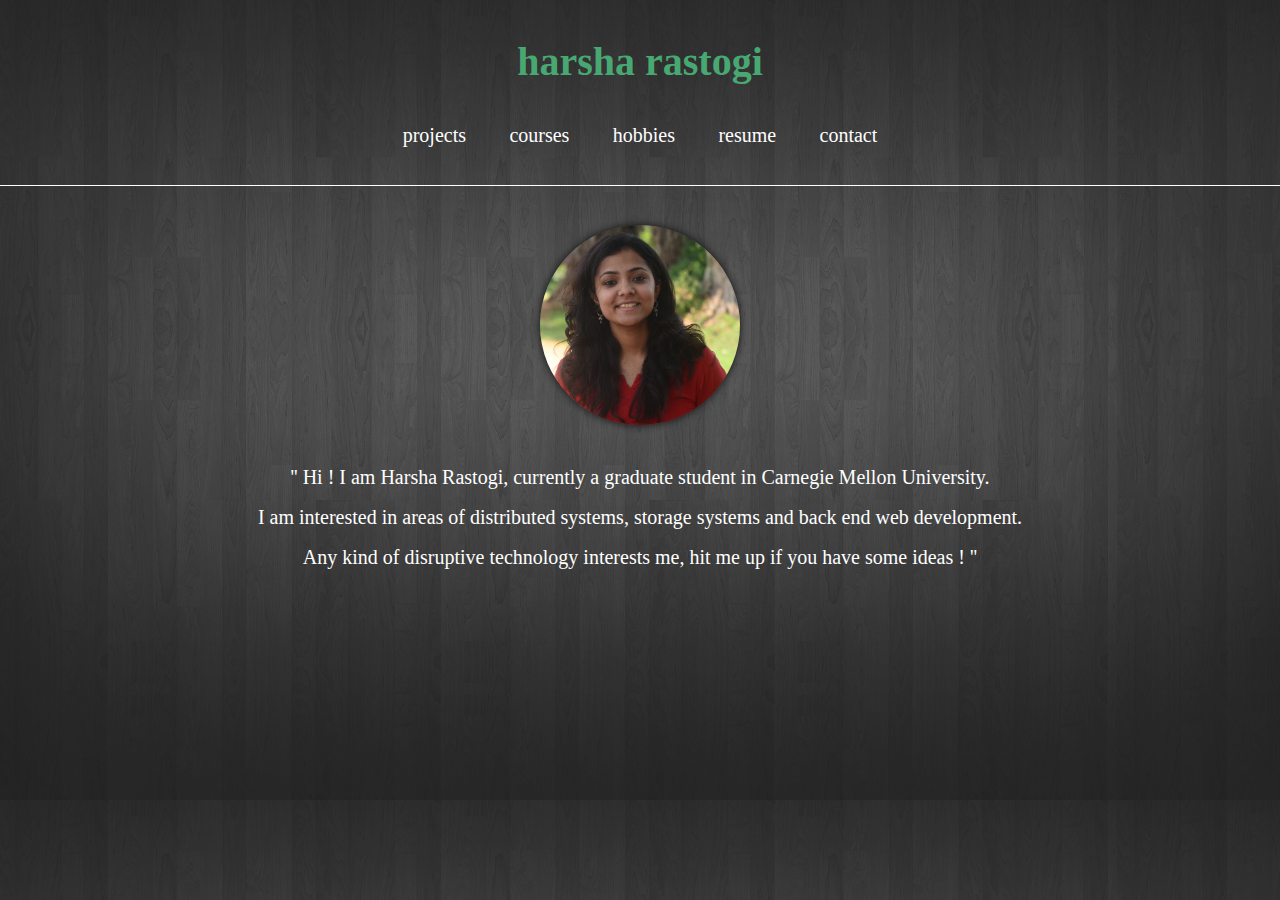
<file: index.html>
<!DOCTYPE html>
<html>
<head>
	<link rel="stylesheet" type="text/css" href="style.css">
</head>


<body>

<div class="header">
	<h1><a href="home.html">harsha rastogi</a></h1>
</div>
<div class="nav">
	<ul>
		<li><a href="projects.html">projects</a></li>
		<li><a href="courses.html">courses</a></li>
		<li><a href="hobbies.html">hobbies</a></li>
		<li><a href="Resume_Harsha_Rastogi.pdf" target="_blank">resume<a></li>
		<li><a href="contact.html">contact</a></li>
	</ul>
</div>

<div class="content-section">
	<div class="circular"></div>
	<p>'' Hi ! I am Harsha Rastogi, currently a graduate student in Carnegie Mellon University. </p>
	<p>I am interested in areas of distributed systems, storage systems and back end web development. </p>
	<p>Any kind of disruptive technology interests me, hit me up if you have some ideas ! ''</p>
</div>

</body>

</html>
</file>
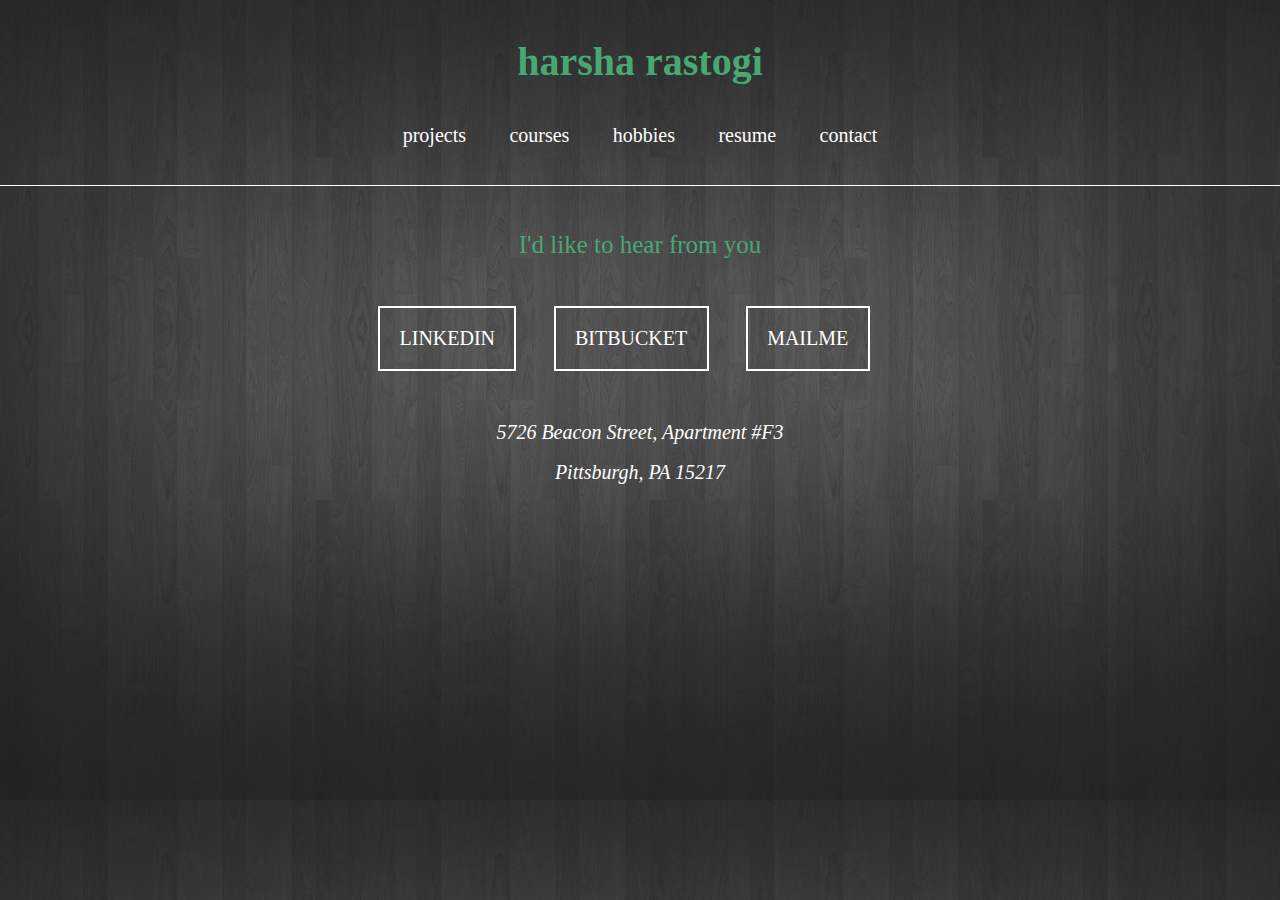
<file: contact.html>
<!DOCTYPE html>
<html>
<head>
	<link rel="stylesheet" type="text/css" href="style.css">
</head>


<body>

<div class="header">
	<h1><a href="home.html">harsha rastogi</a></h1>
</div>

<div class="nav">
	<ul>
		<li><a href="projects.html">projects</a></li>
		<li><a href="courses.html">courses</a></li>
		<li><a href="hobbies.html">hobbies</a></li>
		<li><a href="Resume_Harsha_Rastogi.pdf" target="_blank">resume<a></li>
		<li><a href="contact.html">contact</a></li>
	</ul>
</div>

<div class="content-section">
	
	<h2>I'd like to hear from you</h2>
	
	<div class="contact">
	<ul>
		<li><a href="https://www.linkedin.com/pub/harsha-rastogi/41/819/331" target="_blank">LINKEDIN</a></li>
		<li><a href="https://bitbucket.org/harsharastogi" target="_blank">BITBUCKET</a></li>
		<li><a href="mailto:harshar@cmu.edu">MAILME</a></li><br>
	</ul>
	</div>

	<address>
		<p>5726 Beacon Street, Apartment #F3</p>
		<p>Pittsburgh, PA 15217</p>
	<address>

</div>

</body>

</html>
</file>
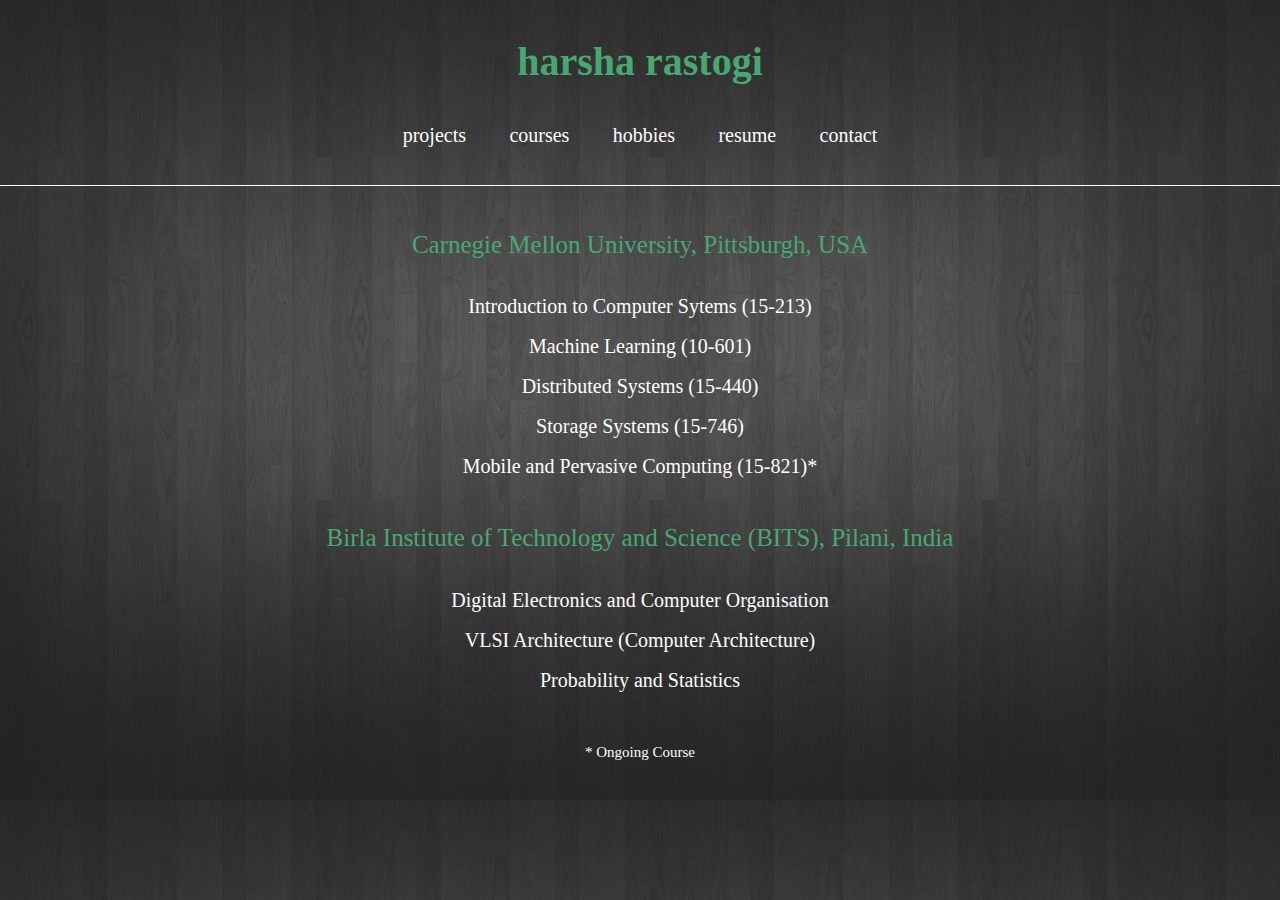
<file: courses.html>
<!DOCTYPE html>
<html>
<head>
	<link rel="stylesheet" type="text/css" href="style.css">
</head>


<body>

<div class="header">
	<h1><a href="home.html">harsha rastogi</a></h1>
</div>

<div class="nav">
	<ul>
		<li><a href="projects.html">projects</a></li>
		<li><a href="courses.html">courses</a></li>
		<li><a href="hobbies.html">hobbies</a></li>
		<li><a href="Resume_Harsha_Rastogi.pdf" target="_blank">resume<a></li>
		<li><a href="contact.html">contact</a></li>
	</ul>
</div>

<div class="content-section">
	<h2>Carnegie Mellon University, Pittsburgh, USA </h2>
		<ul class="courselist">
			<li> Introduction to Computer Sytems (15-213)</li>
			<li> Machine Learning (10-601)</li>
			<li> Distributed Systems (15-440)</li>
			<li> Storage Systems (15-746) </li>
			<li> Mobile and Pervasive Computing (15-821)*</li>
	  	</ul>
	<h2>Birla Institute of Technology and Science (BITS), Pilani, India</h2>
	  	<ul class="courselist">
			<li> Digital Electronics and Computer Organisation</li>
			<li> VLSI Architecture (Computer Architecture)</li>
			<li> Probability and Statistics</li>
	  	</ul>
	<div class="footer">* Ongoing Course</div>
</div>

</body>

</html>
</file>
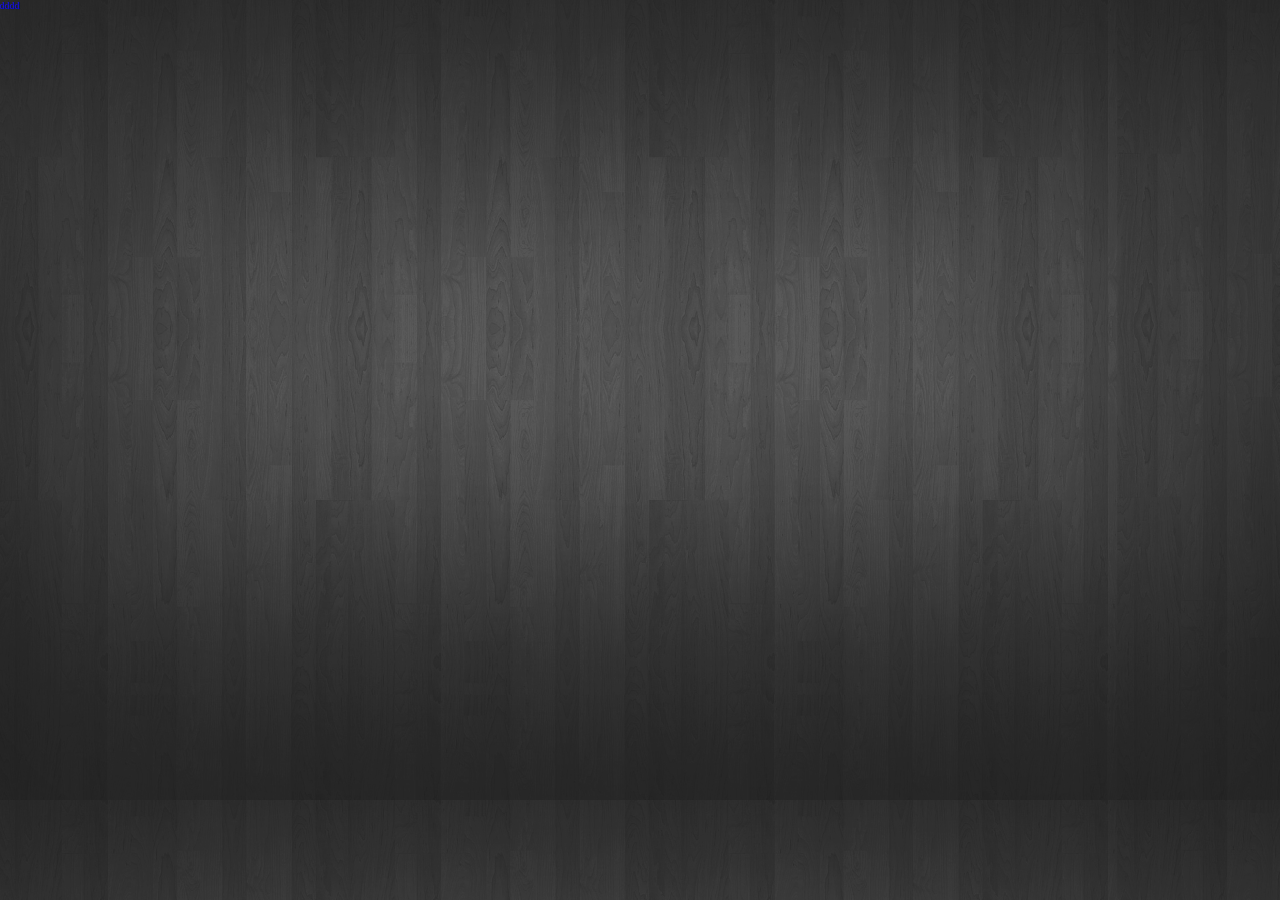
<file: cv.html>
<!DOCTYPE html>
<html>
<head>
	<link rel="stylesheet" type="text/css" href="style.css">
</head>

<body>
<a href="Resume_Harsha_Rastogi.pdf" type="application/pdf" target="_blank" width="100%" height="100%">dddd</a>
</object>
</body>


</html>
</file>
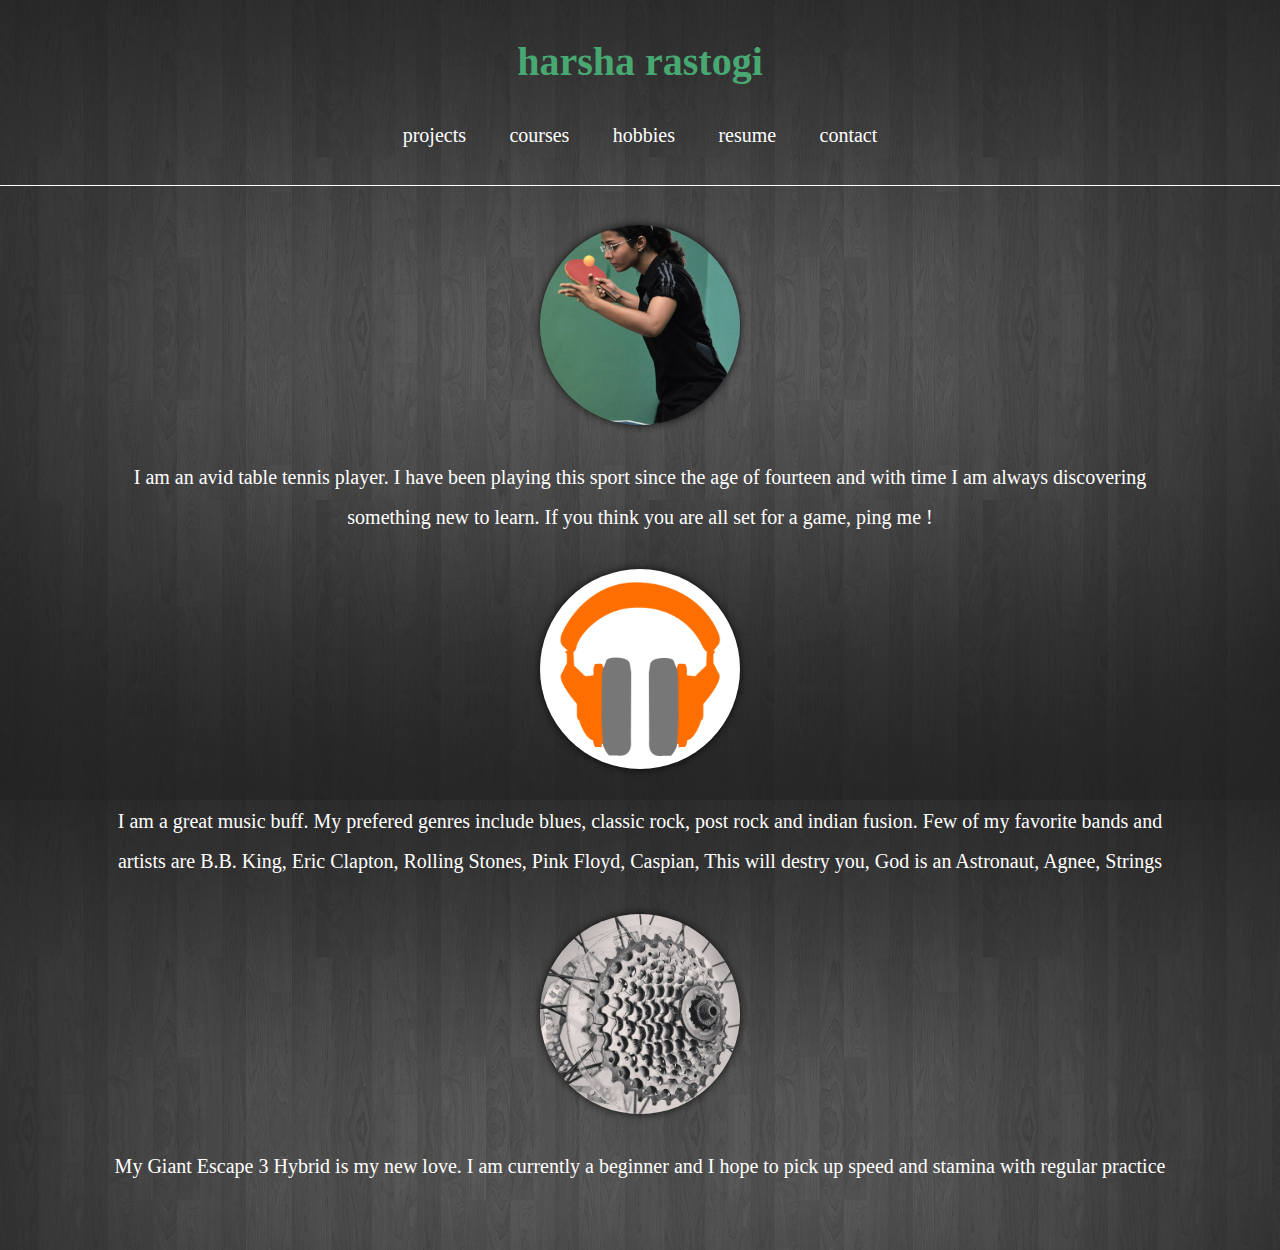
<file: hobbies.html>
<!DOCTYPE html>
<html>
<head>
	<link rel="stylesheet" type="text/css" href="style.css">
</head>


<body>

<div class="header">
	<h1><a href="home.html">harsha rastogi</a></h1>
</div>
<div class="nav">
	<ul>
		<li><a href="projects.html">projects</a></li>
		<li><a href="courses.html">courses</a></li>
		<li><a href="hobbies.html">hobbies</a></li>
		<li><a href="Resume_Harsha_Rastogi.pdf" target="_blank">resume<a></li>
		<li><a href="contact.html">contact</a></li>
	</ul>
</div>

<div class="content-section">
	<div class="skill1">
	<p>I am an avid table tennis player. I have been playing this sport since the age of fourteen and with time I am always discovering something
		new to learn. If you think you are all set for a game, ping me !</p>
	</div>
	<div class="skill2">
	<p> I am a great music buff. My prefered genres include blues, classic rock, post rock and indian fusion. Few of my favorite bands and artists are
		B.B. King, Eric Clapton, Rolling Stones, Pink Floyd, Caspian, This will destry you, God is an Astronaut, Agnee, Strings</p>
	</div>
	<div class="skill3">
	<p>My Giant Escape 3 Hybrid is my new love. I am currently a beginner and I hope to pick up speed and stamina with regular practice</p>
	</div>
</div>

</body>

</html>
</file>
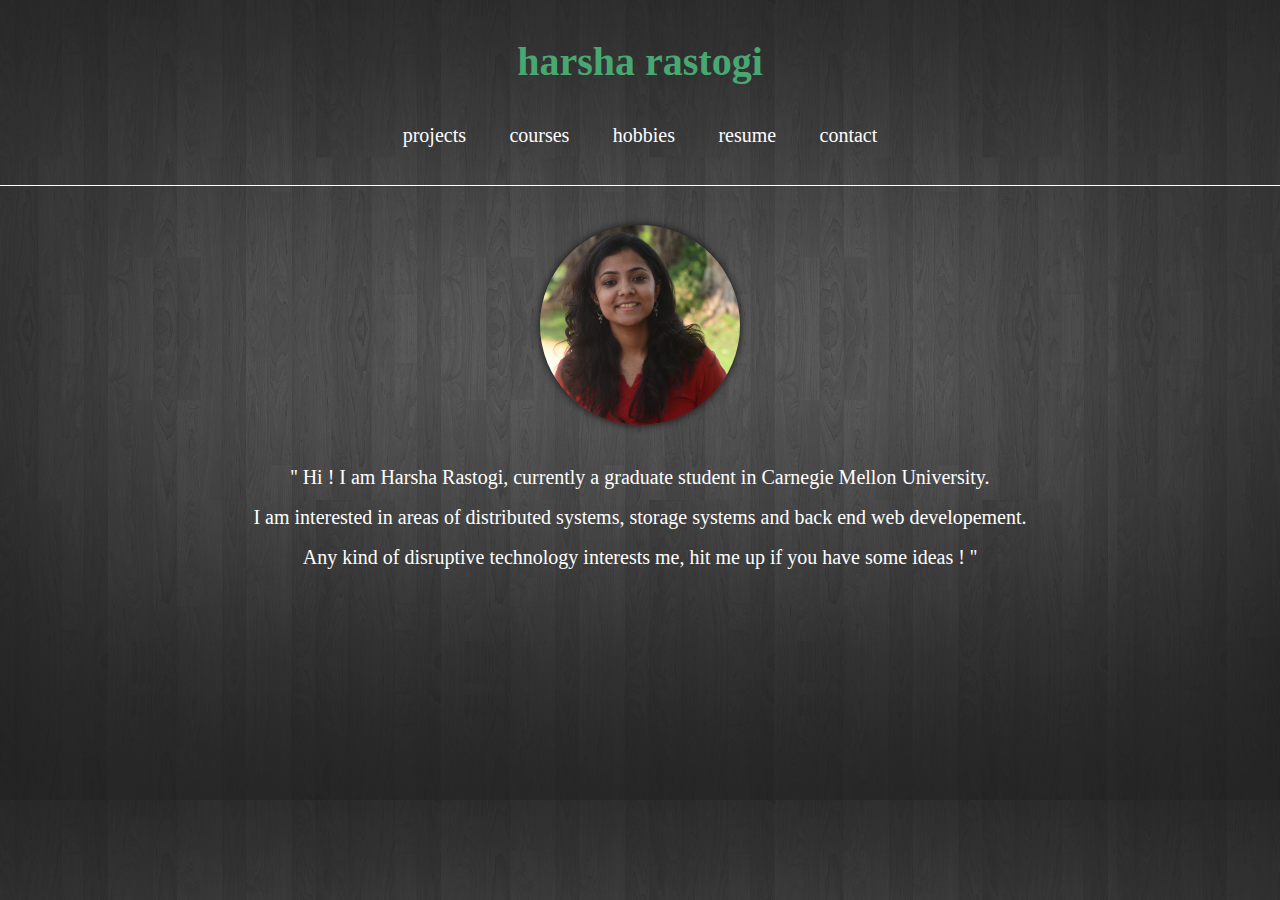
<file: home.html>
<!DOCTYPE html>
<html>
<head>
	<link rel="stylesheet" type="text/css" href="style.css">
</head>


<body>

<div class="header">
	<h1><a href="home.html">harsha rastogi</a></h1>
</div>
<div class="nav">
	<ul>
		<li><a href="projects.html">projects</a></li>
		<li><a href="courses.html">courses</a></li>
		<li><a href="hobbies.html">hobbies</a></li>
		<li><a href="Resume_Harsha_Rastogi.pdf" target="_blank">resume<a></li>
		<li><a href="contact.html">contact</a></li>
	</ul>
</div>

<div class="content-section">
	<div class="circular"></div>
	<p>'' Hi ! I am Harsha Rastogi, currently a graduate student in Carnegie Mellon University. </p>
	<p>I am interested in areas of distributed systems, storage systems and back end web developement. </p>
	<p>Any kind of disruptive technology interests me, hit me up if you have some ideas ! ''</p>
</div>

</body>

</html>
</file>
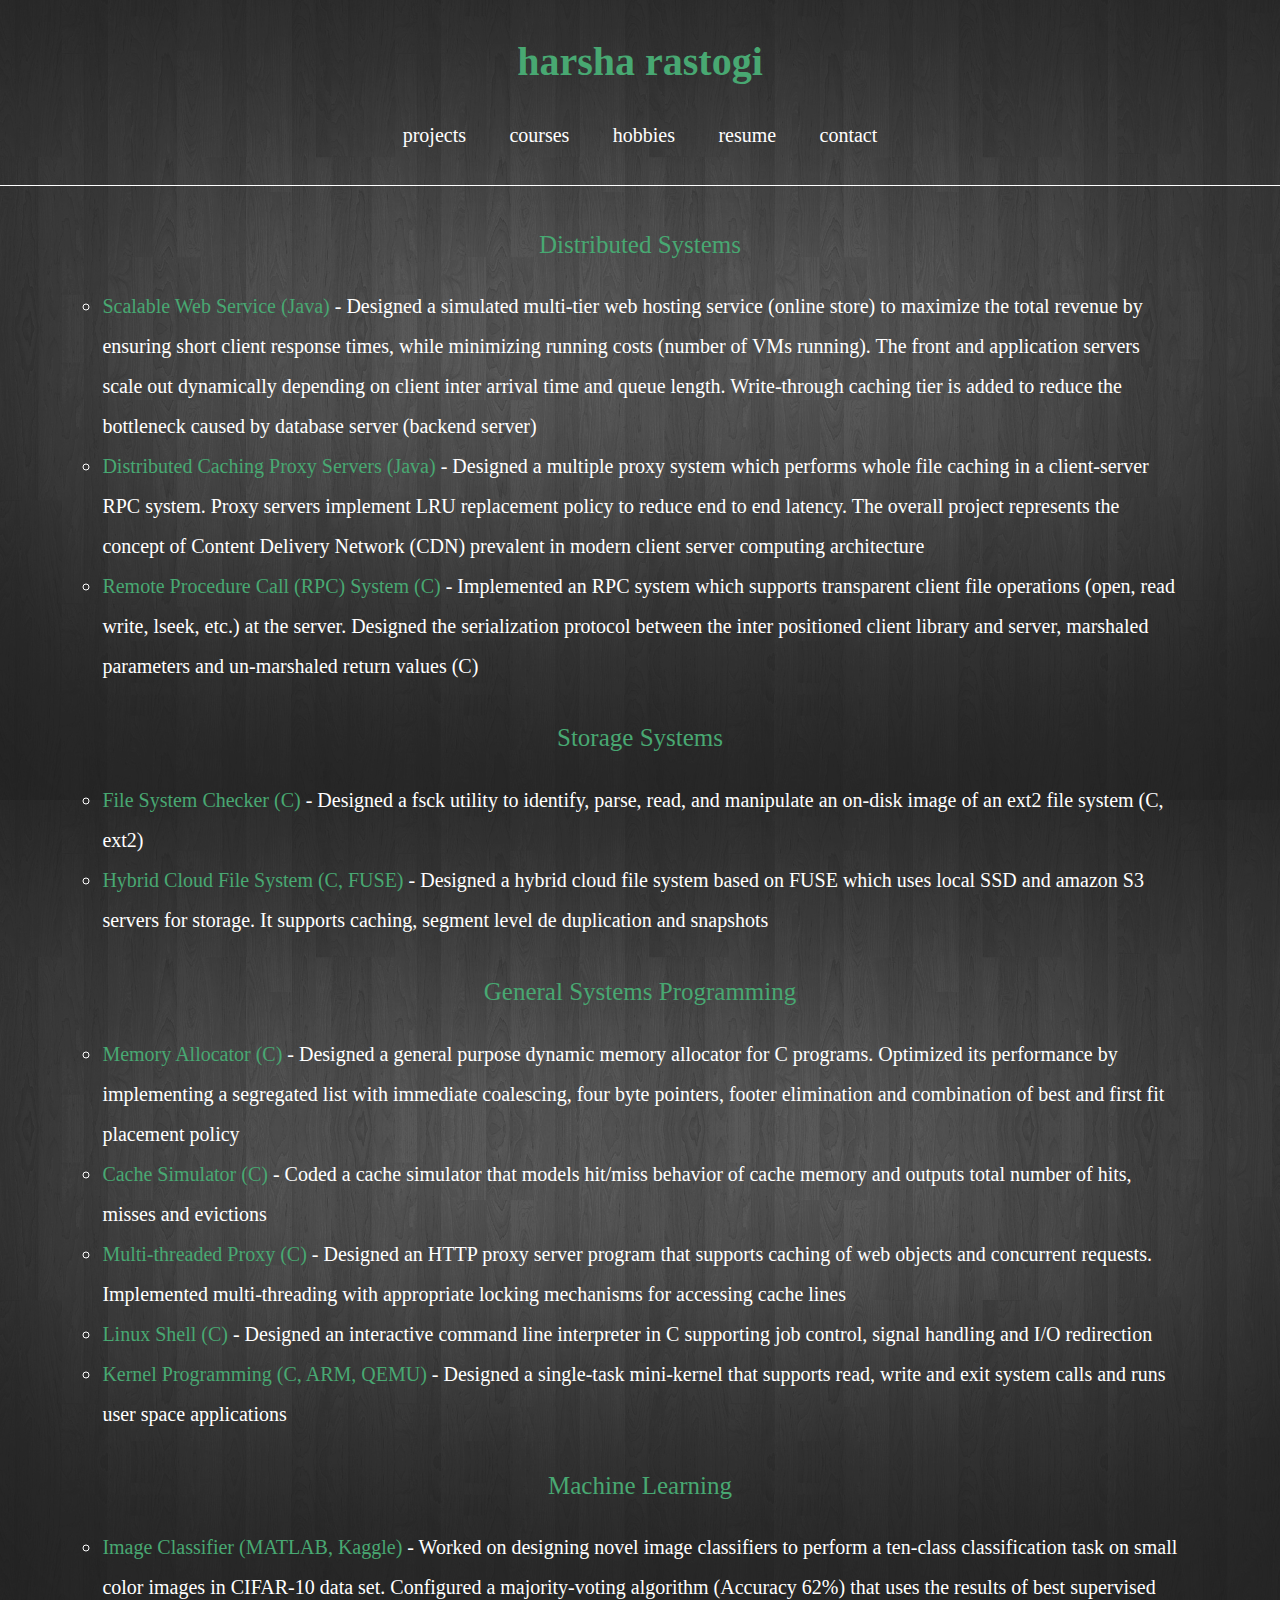
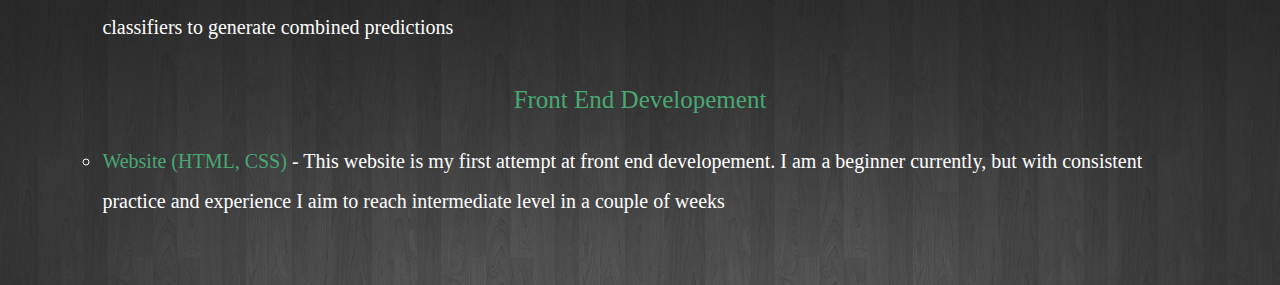
<file: projects.html>
<!DOCTYPE html>
<html>
<head>
	<link rel="stylesheet" type="text/css" href="style.css">
</head>


<body>

<div class="header">
	<h1><a href="home.html">harsha rastogi</a></h1>
</div>

<div class="nav">
	<ul>
		<li><a href="projects.html">projects</a></li>
		<li><a href="courses.html">courses</a></li>
		<li><a href="hobbies.html">hobbies</a></li>  
		<li><a href="Resume_Harsha_Rastogi.pdf" target="_blank">resume<a></li>
		<li><a href="contact.html">contact</a></li>
	</ul>
</div>

<div class="content-section">

	<div class="project">
	<h2>Distributed Systems</h2>
	<ul>
		<li><h3>Scalable Web Service (Java) </h3> - Designed a simulated multi-tier web hosting service (online store) to maximize the total revenue by ensuring short client response times, while minimizing running costs (number of VMs running). The front and application servers scale out dynamically depending on client inter arrival time and queue length. Write-through caching tier is added to reduce the bottleneck caused by database server (backend server) </li>

		<li><h3>Distributed Caching Proxy Servers (Java) </h3> - Designed a multiple proxy system which performs whole file caching in a client-server RPC system. Proxy servers implement LRU replacement policy to reduce end to end latency. The overall project represents the concept of Content Delivery Network (CDN) prevalent in modern client server computing architecture <li>
		
		<h3>Remote Procedure Call (RPC) System (C) </h3> - Implemented an RPC system which supports transparent client file operations (open, read write, lseek, etc.) at the server. Designed the serialization protocol between the inter positioned client library and server, marshaled parameters and un-marshaled return values (C)</li>
	</ul>
	</div>

	<div class="project">
	<h2>Storage Systems</h2>
	<ul>
	<li><h3>File System Checker (C) </h3> - Designed a fsck utility to identify, parse, read, and manipulate an on-disk image of an ext2 file system 
	(C, ext2)</li>
	<li><h3>Hybrid Cloud File System (C, FUSE) </h3> - Designed a hybrid cloud file system based on FUSE which uses local SSD and amazon S3 servers for storage. It supports caching, segment level de duplication and snapshots </li>
	</ul>
	</div>

	<div class="project">
	<h2>General Systems Programming</h2>
	<ul>
		<li><h3>Memory Allocator (C) </h3> - Designed a general purpose dynamic memory allocator for C programs. Optimized its performance by implementing a segregated list with immediate coalescing, four byte pointers, footer elimination and combination of best and first fit placement policy</li>
		<li><h3>Cache Simulator (C) </h3> - Coded a cache simulator that models hit/miss behavior of cache memory and outputs total number of hits, misses and evictions
		<li><h3>Multi-threaded Proxy (C) </h3> - Designed an HTTP proxy server program that supports caching of web objects and concurrent requests. Implemented multi-threading with appropriate locking mechanisms for accessing cache lines</li>
		<li><h3>Linux Shell (C) </h3> - Designed an interactive command line interpreter in C supporting job control, signal handling and I/O redirection</li>
		<li><h3>Kernel Programming (C, ARM, QEMU) </h3> - Designed a single-task mini-kernel that supports read, write and exit system calls and runs user space applications</li>
	</ul>
	</div>

	<div class="project">
	<h2>Machine Learning</h2>
	<ul>
	<li><h3>Image Classifier (MATLAB, Kaggle) </h3> - Worked on designing novel image classifiers to perform a ten-class classification task on small color images in CIFAR-10 data set. Configured a majority-voting algorithm (Accuracy 62%) that uses the results of best supervised classifiers to generate combined predictions 
	</li>
	</ul>
	</div>

	<div class="project">
	<h2>Front End Developement</h2>
	<ul>
	<li><h3>Website (HTML, CSS) </h3> - This website is my first attempt at front end developement. I am a beginner currently, but with consistent practice and experience I aim to reach intermediate level in a couple of weeks
	</li>
	</ul>
	</div>



</div>

</body>

</html>
</file>
<file: style.css>
html, h1,h2,h3,body,p,a,ul,ol,li{
margin: 0;
padding: 0;
border:0;
font:inherit;
list-style-type:none;
}

html{
	font-size:16px;
}

img,video {
	max-width: 100%;
}

a{
	text-decoration: none;
}

body{
	font-family: "Avenir", Times, "Lucida Console";
	background: url("background2.png");
	background-size: 100%;
	color: white;
	font-size: 62.5%;
	margin-bottom: 5%;
}

ul li{
	text-align: center;
}

.header, .nav, .content-section{
	margin-top: 3%;
	margin-bottom: 3%;
}


h1{
	font-size: 4em;
	text-align: center;
	font-weight: bold;
	color: #48A872;
}

h1 a{
	color: #48A872;
}

h1 a:hover,.nav a:hover,.contact a:hover{
	color:#696969;
}

.nav {
	font-size: 2em;
	padding-bottom: 3%;
	text-align: center;
	border-bottom: 1px solid #ffffff;
}

.nav li{
	display: inline;
	padding-right:3%;
	font-weight: 400;
}

.nav li:last-child, .contact li:last-child{
  padding-right: 0;
}

.nav a{
	color: white;
	text-decoration: none;
}

h2{
	font-size: 1.25em;
	color: #48A872;
	margin-top: 3%;
	margin-bottom: 2%;
    font-weight: 500;
    text-align: center;
}

h3{
	text-align: left;
	display: inline;
	color: #48A872;
}
.content-section{
	font-size: 2em;
	padding-left: 8%; 
	padding-right: 8%;
	text-align: center;
	line-height: 2em;
}


.circular{
	margin: 3% auto;
	background: url("DSC_2862.JPG") no-repeat center;
	display: block;
	background-size: 100%;
	width: 200px;
	height: 200px;
	border-radius: 100px;
	-webkit-border-radius: 100px;
	-moz-border-radius: 100px;
	box-shadow: 0 0 8px rgba(0, 0, 0, .8);
	-webkit-box-shadow: 0 0 8px rgba(0, 0, 0, .8);
	-moz-box-shadow: 0 0 8px rgba(0, 0, 0, .8);
}

.skill1 p:before, .skill2 p:before, .skill3 p:before{
	content: '';
	margin: 3% auto;
	background-repeat: no-repeat;
	background-position: center;
	display: block;
	background-size: 100%;
	width: 200px;
	height: 200px;
	border-radius: 100px;
	-webkit-border-radius: 100px;
	-moz-border-radius: 100px;
	box-shadow: 0 0 8px rgba(0, 0, 0, .8);
	-webkit-box-shadow: 0 0 8px rgba(0, 0, 0, .8);
	-moz-box-shadow: 0 0 8px rgba(0, 0, 0, .8);
}

.skill1 p:before{
	background-image: url("tt.jpg"); 
}

.skill2 p:before{
	background-image: url("music.png");
	background-color: white;
}
.skill3 p:before{
	background-image: url("cycle.jpg");
}

.footer{
	margin-top: 3%;
	margin-bottom: 3%;
	font-size: 0.75em;
}
.contact{
	text-align: center;
	margin-bottom: 5%;
	margin-top: 5%;
}

.contact li{
	display: inline;
	border: 2px solid white;
	padding: 1.8%;
	margin-right: 3%;
}

.contact a{
	color: white;
}

address
{
	margin-bottom: 5%;
	margin-top: 5%;
	text-decoration: none;
	text-align: center;
}

.project{
	margin-bottom:3%; 
	margin-top:3%;
}

.project ul li{
	list-style-type:circle;
	text-align:left;
}
</file>
